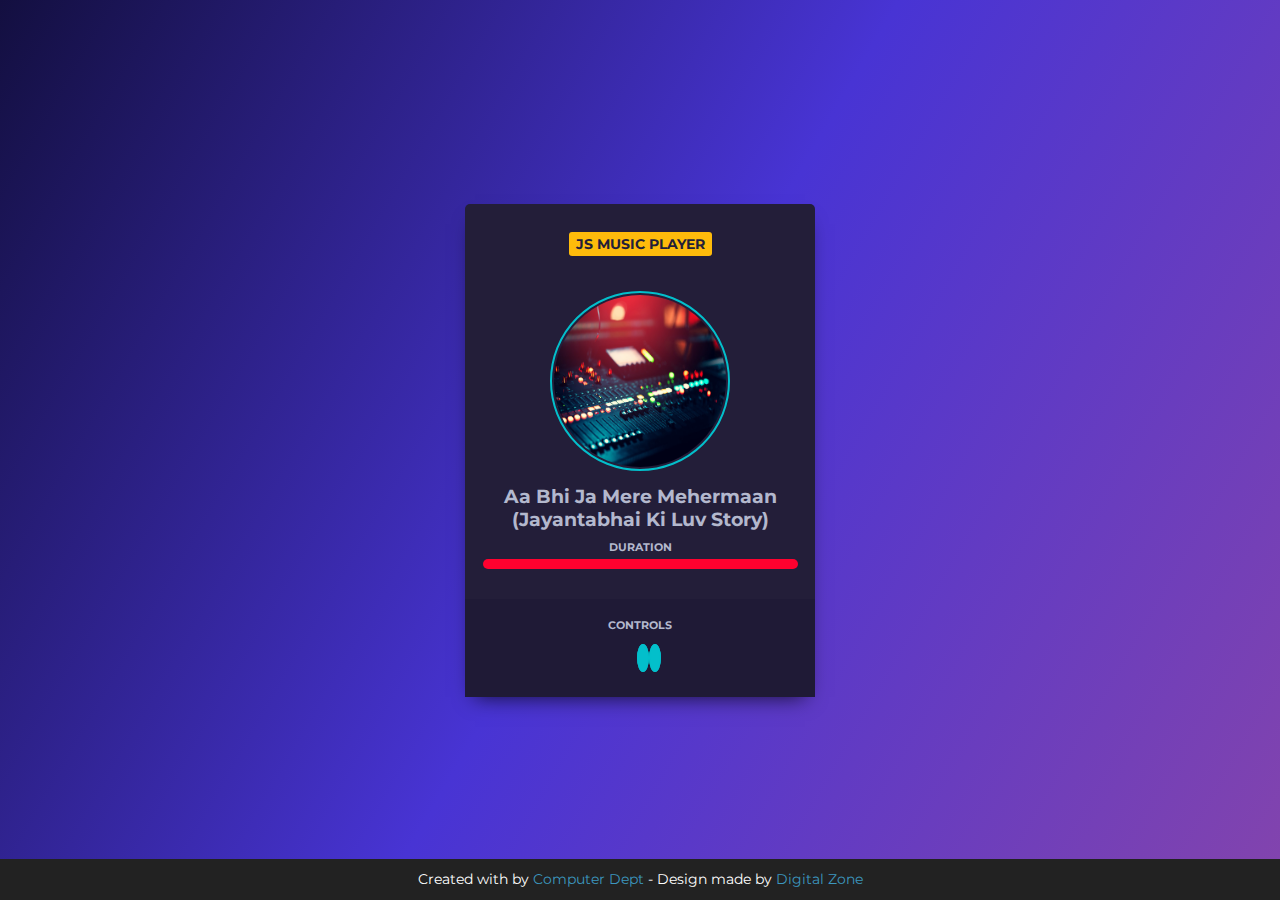
<file: index.html>
<!DOCTYPE html>
<html>
<head>
	<title>JS MUSIC PLAYER</title>
	<meta charset="UTF-8" />
    <meta http-equiv="X-UA-Compatible" content="ie=edge" />
    <meta name="viewport" content="width=device-width, initial-scale=1">
    <meta http-equiv="cache-control" content="no-cache">
	<meta http-equiv="expires" content="0">
	<meta http-equiv="pragma" content="no-cache">
    <link rel="stylesheet" href="https://use.fontawesome.com/releases/v5.5.0/css/all.css" integrity="sha384-B4dIYHKNBt8Bc12p+WXckhzcICo0wtJAoU8YZTY5qE0Id1GSseTk6S+L3BlXeVIU" crossorigin="anonymous">
    <link rel="stylesheet" href="css/style.css" />
</head>
<body>
	<div class="card-container">
	<span class="pro">JS MUSIC PLAYER</span>
	<br><br><br>
	<img id="coverimg" class="round rotate pulse-animation" onError="this.src='cover1.jpg'" height="180px" width="180px" alt="Cover" />
	<h3 id="musictitle">Title</h3>
	<h6 id="time">Duration</h6>
	<div class="seek"><div class="fill"></div></div>
	<div class="skills">
		<h6>Controls</h6>
		<div class="audio-btns">
	        <div class="play-btns">
	          <a href="#" onclick="prevAudio()"><i class="fa fa-backward"></i></a>
	          <a href="#" id="play-pause" onclick="togglePlayPause()"><i class="fa fa-pause"></i></a>
	          <a href="#" onclick="nextAudio()"><i class="fa fa-forward"></i></a>
	        </div>

	        <div class="repeat-btns">
	          <a href="#" id="ds" onclick="decreaseSpeed()"><i class="fa fa-fast-backward"></i></a>
	          <span>
	            <a href="#" id="dve" onclick="decreaseVolume()"><i id="dv" class="fas fa-minus volume"></i></a>
	            <a href="#"><i id="volume" class="fa fa-volume-up"></i></a>
	            <a href="#" id="ive" onclick="increaseVolume()"><i id="iv" class="fas fa-plus volume"></i></a>
	          </span>
	          <a href="#" id="is" onclick="increaseSpeed()"><i class="fa fa-fast-forward"></i></a>
	        </div>
      	</div>
	</div>
</div>
<footer>
	<p>
		Created with <i class="fa fa-heart"></i> by
		<a target="_blank" href="#">Computer Dept</a>
		- Design made by
		<a target="_blank" href="#">Digital Zone</a>
	</p>
</footer>
<script src="https://cdnjs.cloudflare.com/ajax/libs/jquery/3.5.1/jquery.min.js" integrity="sha512-bLT0Qm9VnAYZDflyKcBaQ2gg0hSYNQrJ8RilYldYQ1FxQYoCLtUjuuRuZo+fjqhx/qtq/1itJ0C2ejDxltZVFg==" crossorigin="anonymous"></script>
<script src="js/app.js?version=1.0"></script>
</body>
</html>
</file>
<file: css/style.css>
@import url("https://fonts.googleapis.com/css?family=Montserrat");

* {
  box-sizing: border-box;
}

body {
  background: linear-gradient(120deg, #130f40, #4834d4, #8344ad);
  font-family: Montserrat, sans-serif;

  display: flex;
  align-items: center;
  justify-content: center;
  flex-direction: column;

  min-height: 100vh;
  margin: 0;
}

h3 {
  margin: 10px 0;
}

h6 {
  margin: 5px 0;
  text-transform: uppercase;
}

p {
  font-size: 14px;
  line-height: 21px;
}

.card-container {
  background-color: #231e39;
  border-radius: 5px;
  box-shadow: 0px 10px 20px -10px rgba(0, 0, 0, 0.75);
  color: #b3b8cd;
  padding-top: 30px;
  position: relative;
  width: 350px;
  max-width: 100%;
  text-align: center;
}

.card-container .pro {
  color: #231e39;
  background-color: #febb0b;
  border-radius: 3px;
  font-size: 14px;
  font-weight: bold;
  padding: 3px 7px;
  top: 30px;
  left: 30px;
}

.card-container .round {
  border: 2px solid #03bfcb;
  border-radius: 50%;
  padding: 2px;
}

.round:hover {
  box-shadow: 1px 1px 25px #ff012f, -1px -1px 25px #03bfcb;
  transform: scale(1.03);
}

.rotate {
  animation: rotation 8s infinite linear;
}

@keyframes rotation {
  from {
    transform: rotate(0deg);
  }
  to {
    transform: rotate(359deg);
  }
} 

.pulse-animation {
  animation: pulse 2s infinite;
}
.pulse-animation:hover {
  animation: none;
}

@keyframes pulse {
  0% {
    -moz-box-shadow: 0 0 0 0 rgba(255, 1, 47, 0.4);
    box-shadow: 0 0 0 0 rgba(255, 1, 47, 0.4);
  }
  70% {
      -moz-box-shadow: 0 0 0 30px rgba(255, 1, 47, 0);
      box-shadow: 0 0 0 30px rgba(255, 1, 47, 0);
  }
  100% {
      -moz-box-shadow: 0 0 0 0 rgba(255, 1, 47, 0);
      box-shadow: 0 0 0 0 rgba(255, 1, 47, 0);
  }
}

button.primary {
  background-color: #03bfcb;
  border: 1px solid #03bfcb;
  border-radius: 3px;
  color: #231e39;
  font-family: Montserrat, sans-serif;
  font-weight: 500;
  padding: 10px 25px;
}

button.primary.ghost {
  background-color: transparent;
  color: #02899c;
}

.seek {
  margin: auto;
  width: 90%;
  height: 10px;
  background: #ff012f;
  border-radius: 50px;
}
.seek .fill {
  width: 0;
  height: 10px;
  background: #fff;
  border-radius: 50px;
}

.skills {
  background-color: #1f1a36;
  padding: 15px;
  margin-top: 30px;
  text-align: center;
}

.play-btns{
  display: inline-block;
  font-size: 20px;
  margin: 0 7px 7px 0;
  padding: 7px;
  word-spacing: 70px;
  color: #fff;
}
.play-btns a {
  color: #fff;
}

.repeat-btns {
  display: inline-block;
  font-size: 18px;
  margin: 0 7px 7px 0;
  padding: 7px;
  word-spacing: 30px;
  color: #fff;
}

.volume{
  font-size: 13px;
  border: 1px solid #03bfcb;
  border-radius: 50%;
  padding: 5px;
  color: #fff;
  background:#03bfcb;
}

.disablevolcontrol{
  border: 1px solid #2c4d4f;
  background: #2c4d4f;
}

.repeat-btns a {
  font-size: 20px;
  color: #fff;
}

a.disabled {
  pointer-events: none;
  color: #A9A9A9;
  cursor: default;
}

footer {
  background-color: #222;
  color: #fff;
  font-size: 14px;
  bottom: 0;
  position: fixed;
  left: 0;
  right: 0;
  text-align: center;
  z-index: 999;
}

footer p {
  margin: 10px 0;
}

footer i {
  color: red;
}

footer a {
  color: #3c97bf;
  text-decoration: none;
}
</file>
